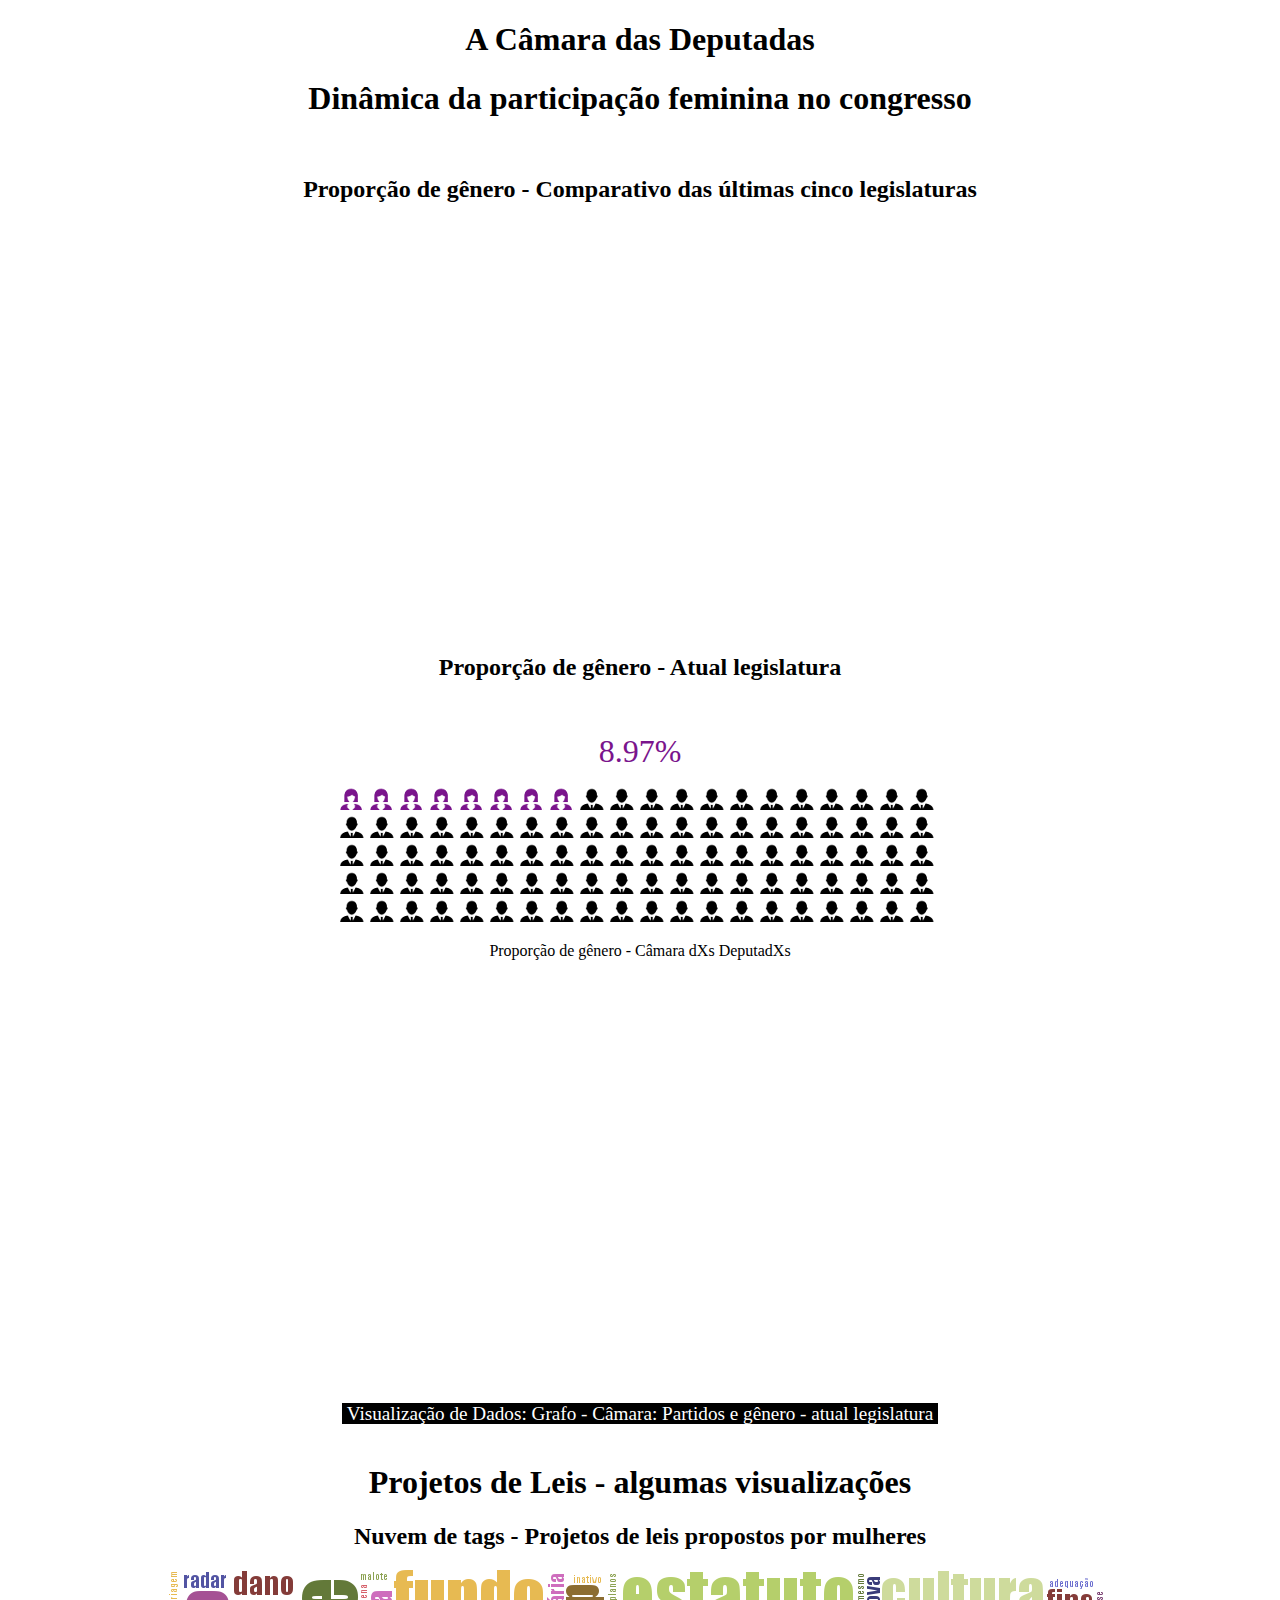
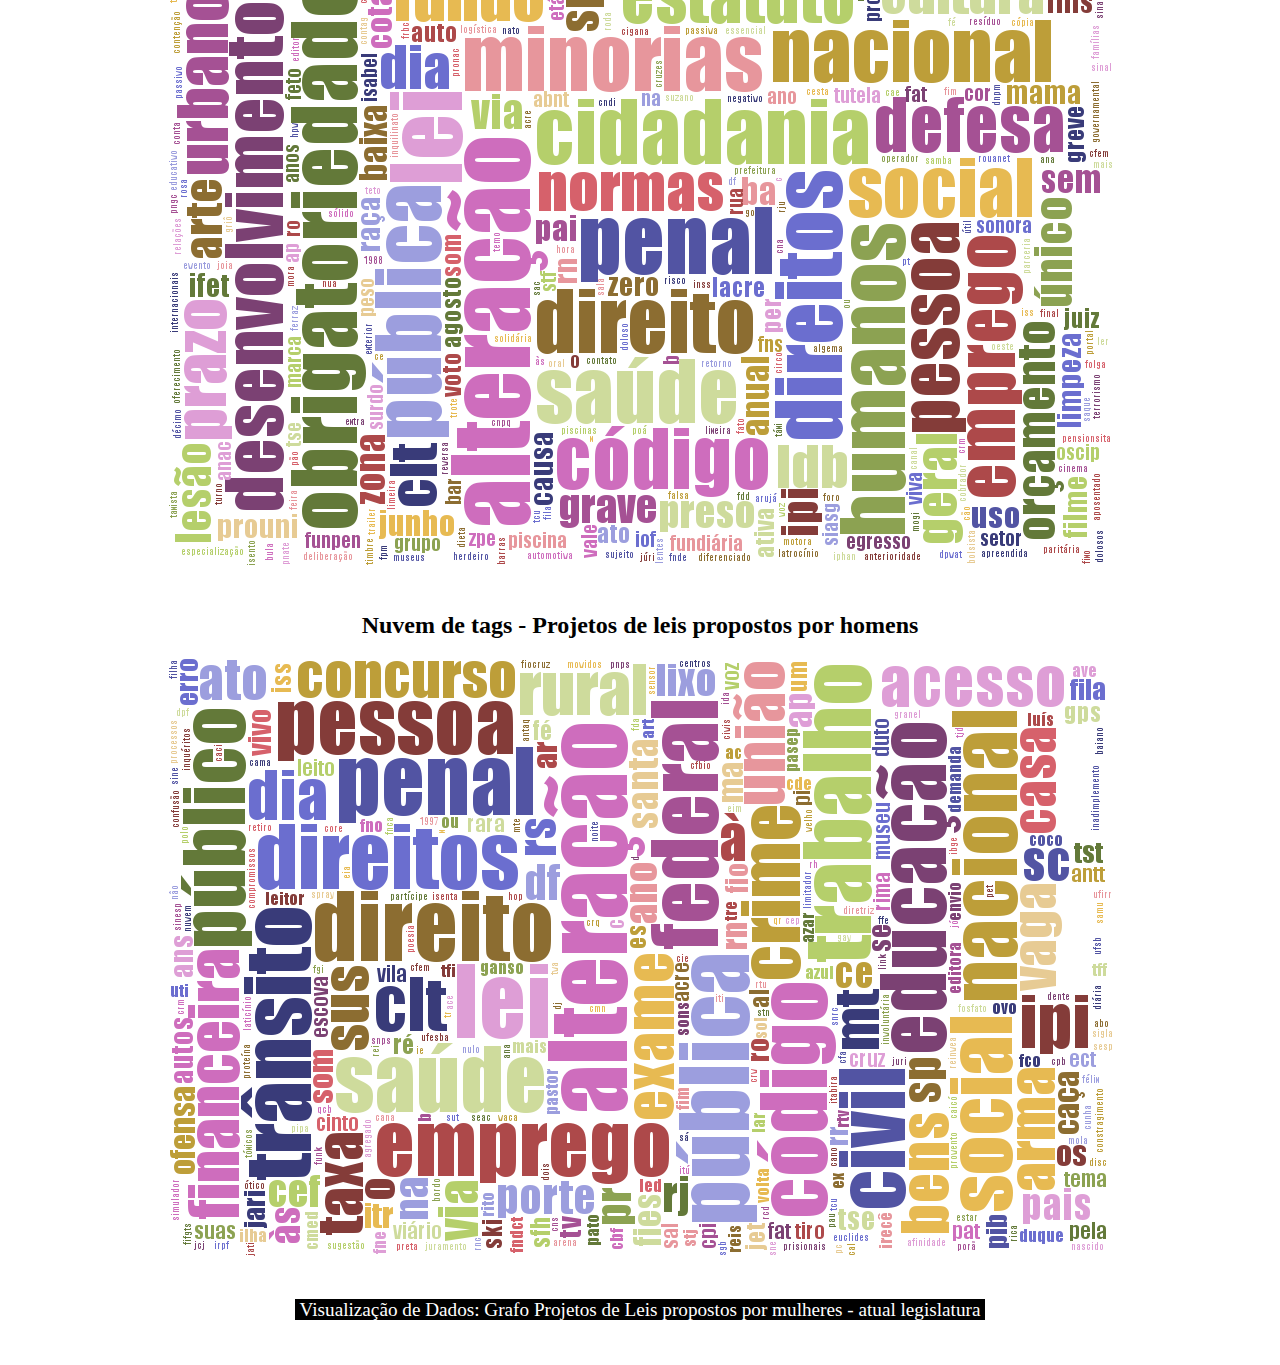
<file: index.html>
<!doctype html>
<html lang="en">
<head>
	<meta charset="UTF-8">
	<title>Dinâmica da participação feminina no congresso</title>
	<style>
	.my_chart{
		border:0px solid #ccc;
		font:1em 'comic sans ms', serif;
		width:680px;
		}
	.my_chart .waffly{
		padding:2em;
		}
	.my_chart .waffly_dots{
		list-style:none;
		margin:0;
		padding:0;
		}
	.my_chart .waffly_dot{
		display:inline-block;
		background:url(waffly/imgs/parados.png) right top no-repeat;
		height:24px;
		margin-right:6px;
		width:24px;
		}
	.my_chart .waffly_dot.sel{background-position:left top;}
	.my_chart .waffly_value{
		color:#7a148c;
		font-size:2em;
		margin-bottom:.5em;
		text-align:center;
		}
	.my_chart .waffly_title{
		margin-top:1em;
		text-align:center;
		}
a {
    font-size: 1.2em;
    text-decoration: none;
}

a:link {
    color: white;
    background-color: black;
}

/* visited link */
a:visited {
    color: white;
    background-color: black;
}

/* mouse over link */
a:hover {
    color: black;
    background-color: white;
}

/* selected link */
    color: white;
    background-color: black;
} 

	</style>
</head>
<body>
<center>
<h1>A Câmara das Deputadas</h1>
<h1>Dinâmica da participação feminina no congresso</h1>
<br>
<h2>Proporção de gênero - Comparativo das últimas cinco legislaturas</h2>
<br>
<iframe width="786" height="371" seamless frameborder="0" scrolling="no" src="https://docs.google.com/spreadsheets/d/1RpKXcczYpyw4gGaNG1ATadQ-UDyzhuEZ8s2fS3iIQRE/pubchart?oid=1909515189&amp;format=interactive"></iframe>
<br>
<br>

<h2>Proporção de gênero - Atual legislatura</h2>
	<div class="my_chart" data-waffly-title="Proporção de gênero - Câmara dXs DeputadXs" data-waffly-value="8.97%">
		<meter class="chart"></meter>
	</div>


	<script src="waffly/jquery.min.js"></script>
	<script src="waffly/jquery.waffly.js"></script>

	<script>
	$(document).ready(function() {
	
		//$('.my_chart').data("waffly-value", "75%");
		//$('.my_chart .chart').
	
		$('.my_chart').waffly({
			graph_reverse:false,
			graph_animate:true,
			style_override:true,
			total_dots: 100,
		});
	});
	</script>


<br>
<iframe width="786" height="371" seamless frameborder="0" scrolling="no" src="https://docs.google.com/spreadsheets/d/1RpKXcczYpyw4gGaNG1ATadQ-UDyzhuEZ8s2fS3iIQRE/pubchart?oid=2130789607&amp;format=interactive"></iframe>
<br><br>
<a href="deputadXs/index.html" target="_blank">&nbsp;Visualização de Dados: Grafo - Câmara: Partidos e gênero - atual legislatura&nbsp;</a>
<br><br>
<h1>Projetos de Leis - algumas visualizações</h1>
<h2>Nuvem de tags - Projetos de leis propostos por mulheres</h2>
 <img src="img/nuvem_feminina.png"> 
 <br> <br>
<h2>Nuvem de tags - Projetos de leis propostos por homens</h2>
 <img src="img/nuvem_masculina.png">
 <br>

<br><br>
<a href="ProjetosDeLei/index.html" target="_blank">&nbsp;Visualização de Dados: Grafo Projetos de Leis propostos por mulheres - atual legislatura&nbsp;</a>
<br><br><br>
</center>
</body>
</html>
</file>
